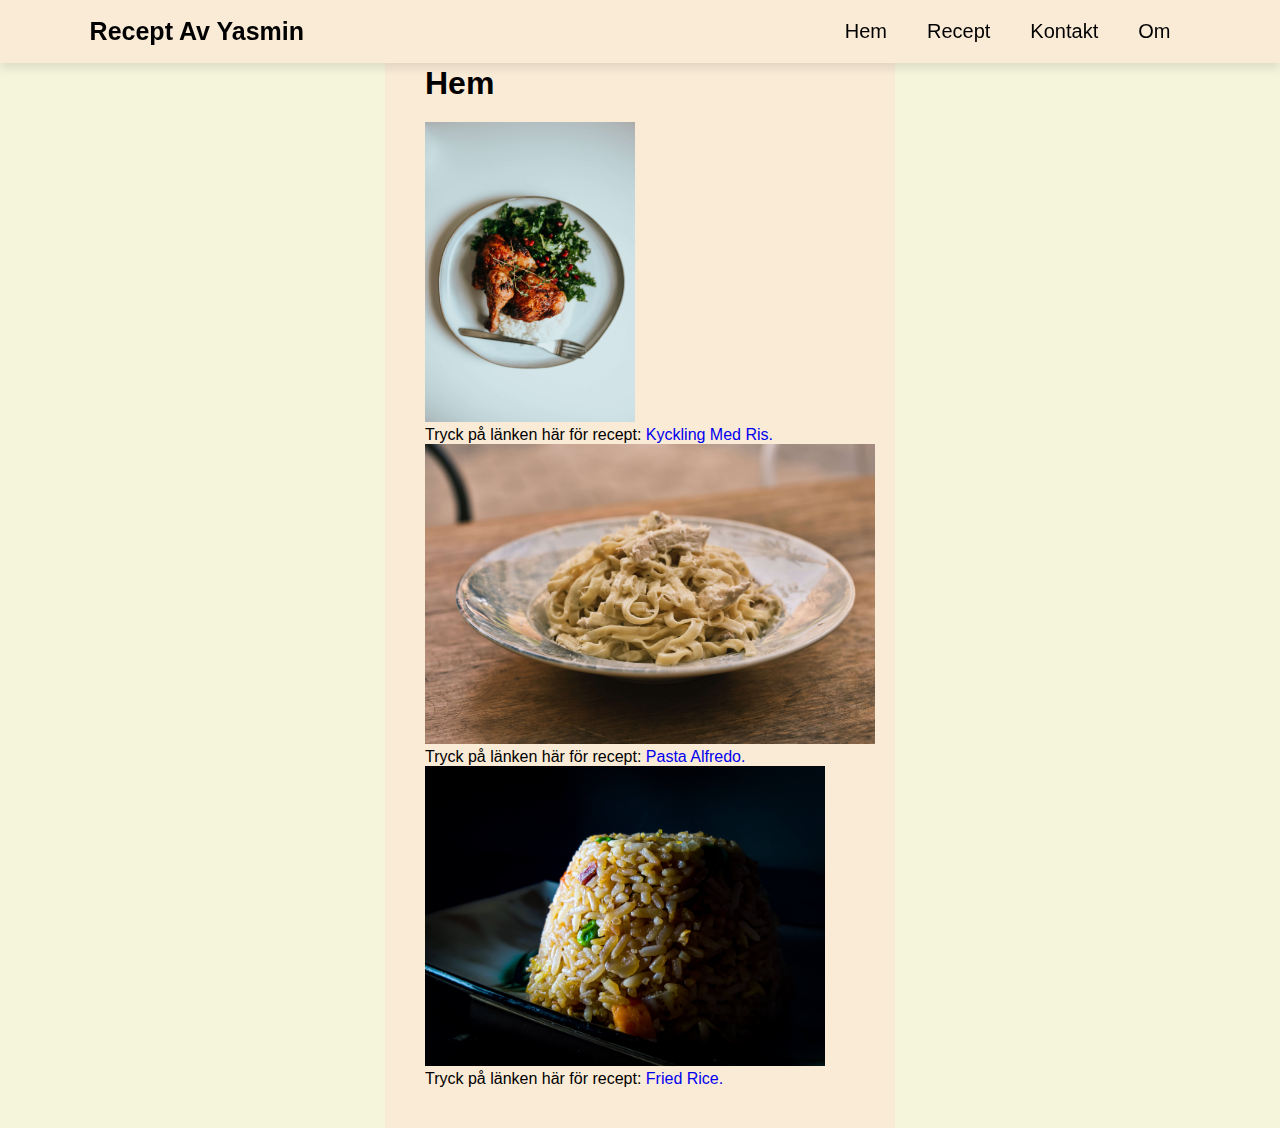
<file: Hemsida/html/index.html>
<!DOCTYPE html> 
<html lang="sv"> 
  <head>

  <title>Hem - Recept av Yasmin</title>
  
  <meta charset = "utf-8" />
  
  <link href = "../css/navigation.css" rel="stylesheet" type="text/css" />
  
  </head>
  
  <body>
  
  <!--wrapper börjar-->
 
  
  <header>
    <a href="index.html" class="logo">Recept av Yasmin</a>

  <nav class="mainmenu">
   <ul>

    <li><a href="index.html">Hem</a></li>

    <li><a href="recept.html">Recept</a>
      <ul>
        <li><a href="k_ri.html">Kyckling med ris</a></li>
        <li><a href="p.a.html">Pasta alfredo</a></li>
        <li><a href="f.r.html">Fried rice</a></li>
        

      </ul>
    </li>

    <li><a href="contacts.html">Kontakt</a></li>

    <li><a href="about.html">Om</a></li>

   </ul>
  </nav>
 
  
  
  </header>
  
  <h1>Hem</h1>
  <div class="img"></div>
  <img src="../img/Kyckling_med_ris.jpg" height="300" width="210" alt="Foto" />

  <p>
   Tryck på länken här för recept:

    <a href="k_ri.html">Kyckling med ris. </a>
  
  </p>
  
  <img src="../img/Pasta_alfredo.jpg" height="300" width="450" alt="Foto" />
  <p>
  
  Tryck på länken här för recept:

  <a href="p.a.html">Pasta alfredo. </a>
  
  </p>
   
  
  <img src="../img/fried_rice.jpg" height="300" width="400" alt="Foto" />
  
  <p>
  
  Tryck på länken här för recept:

  <a href="f.r.html">Fried rice. </a>
  
  </p>
  
  

  </div>
  </body>
</html>
</file>
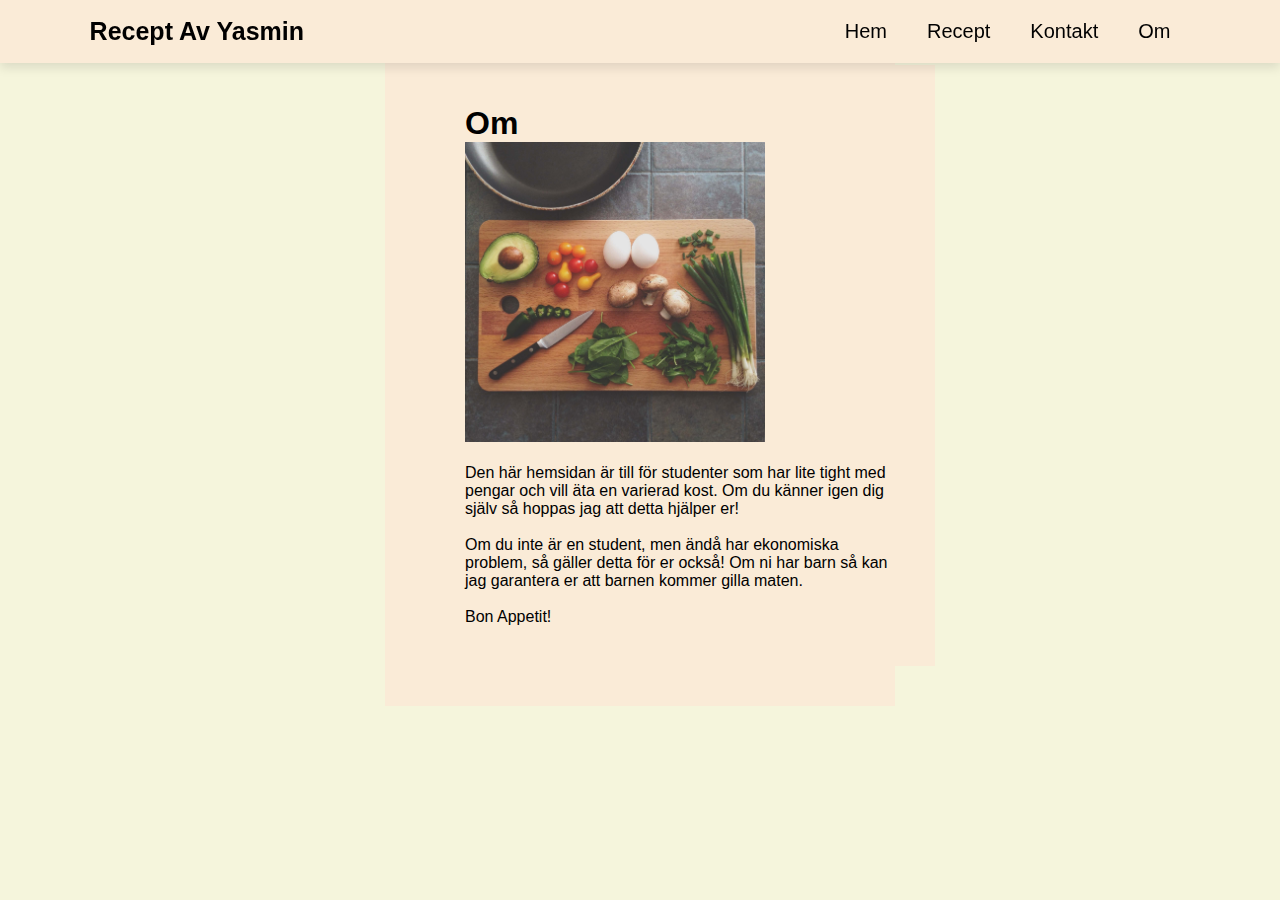
<file: Hemsida/html/about.html>
<!DOCTYPE html> 
<html lang="sv"> 
  <head>

  <title>Om</title>
  
  <meta charset = "utf-8" />
  
  <link href = "../css/navigation.css" rel="stylesheet" type="text/css" />
  
  </head>
  
  <body>
 
 
  
  <header>
    <a href="index.html" class="logo">Recept av Yasmin</a>

  <nav class="mainmenu">
   <ul>

    <li><a href="index.html">Hem</a></li>

    <li><a href="recept.html">Recept</a>
      <ul>
        <li><a href="k_ri.html">Kyckling med ris</a></li>
        <li><a href="p.a.html">Pasta alfredo</a></li>
        <li><a href="f.r.html">Fried rice</a></li>
        

      </ul>
    </li>

    <li><a href="contacts.html">Kontakt</a></li>

    <li><a href="about.html">Om</a></li>

   </ul>
  </nav>
  
  </header>

  <div class="om">
      <h1>Om</h1>
 <img src="../img/main.jpg" height="300" width="300" alt="Foto" />
 
 <p><br>
  
  Den här hemsidan är till för studenter som har lite

  tight med pengar och vill äta en varierad kost.

  Om du känner igen dig själv så hoppas jag att detta hjälper er!
  
  </p>
  
  <p><br>
  
  Om du inte är en student, men ändå har ekonomiska problem,

  så gäller detta för er också! Om ni har barn så kan jag

  garantera er att barnen kommer gilla maten.
  
  </p>

  <p><br>
  
  Bon Appetit!
  
  </p>
  
  
  </div>
  </body>
</html>
</file>
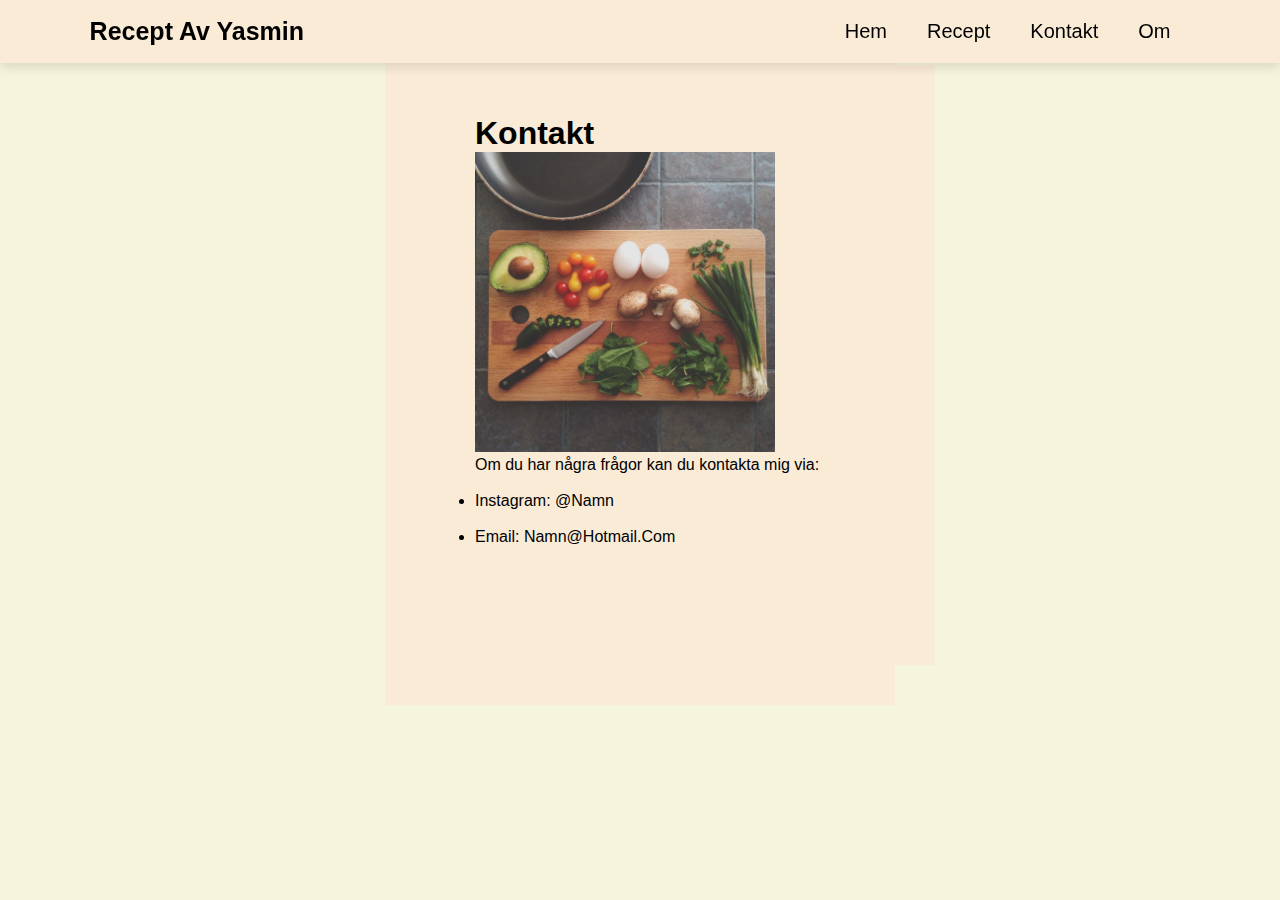
<file: Hemsida/html/contacts.html>
<!DOCTYPE html> 
<html lang="sv"> 
  <head>

  <title>Kontakt</title>
  
  <meta charset = "utf-8" />
  
  <link href = "../css/navigation.css" rel="stylesheet" type="text/css" />
  
  </head>
  
  <body>
 
 
  
  <header>
    <a href="index.html" class="logo">Recept av Yasmin</a>

  <nav class="mainmenu">
   <ul>

    <li><a href="index.html">Hem</a></li>

    <li><a href="recept.html">Recept</a>
      <ul>
        <li><a href="k_ri.html">Kyckling med ris</a></li>
        <li><a href="p.a.html">Pasta alfredo</a></li>
        <li><a href="f.r.html">Fried rice</a></li>
        

      </ul>
    </li>

    <li><a href="contacts.html">Kontakt</a></li>

    <li><a href="about.html">Om</a></li>

   </ul>
  </nav>
  
  </header>

  <div class="kontakt">
      <h1>Kontakt</h1>
 <img src="../img/main.jpg" height="300" width="300" alt="Foto" />
  
 <p>
     Om du har några frågor kan du kontakta
     mig via: <br>

 </p><br>
 <ul>
     <li>Instagram: @namn</li><br>
     <li>Email: namn@hotmail.com</li><br>
 </ul>
  

  </div>
  </body>
</html>
</file>
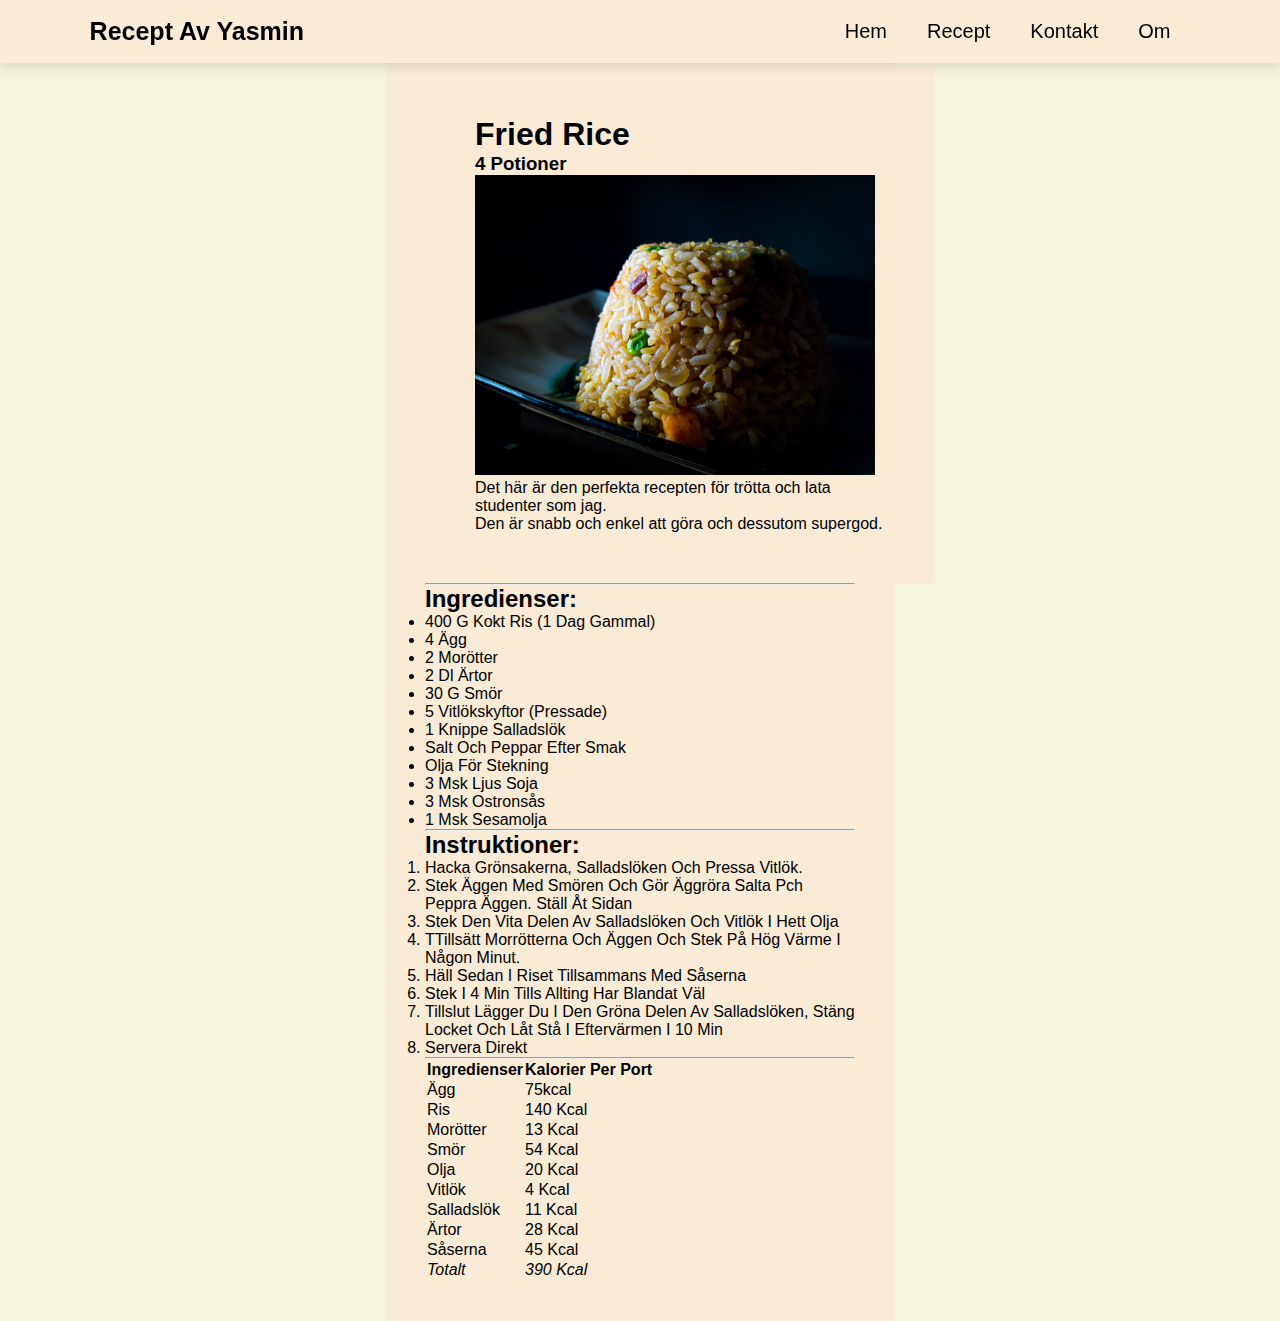
<file: Hemsida/html/f.r.html>
<!DOCTYPE html>
<html lang="sv">
  <head>
    <title>Recept</title>
    <meta charset="utf-8" />
    <link href = "../css/navigation.css" rel="stylesheet" type="text/css" />

  </head>

  <body>
    <header>
        <a href="index.html" class="logo">Recept av Yasmin</a>
    
      <nav class="mainmenu">
       <ul>
    
        <li><a href="index.html">Hem</a></li>
    
        <li><a href="recept.html">Recept</a>
          <ul>
            <li><a href="k_ri.html">Kyckling med ris</a></li>
            <li><a href="p.a.html">Pasta alfredo</a></li>
            <li><a href="f.r.html">Fried rice</a></li>
            
    
          </ul>
        </li>
    
        <li><a href="contacts.html">Kontakt</a></li>
    
        <li><a href="about.html">Om</a></li>
    
       </ul>
      </nav>
      
      </header>

    <div class="pasta">
    <h1>Fried rice</h1>
    <h3> 4 potioner</h3>
    <img src="../img/fried_rice.jpg" height="300" width="400" alt="Foto" class="p_a">

    
    <p>Det här är den perfekta recepten för trötta och lata studenter som jag.</p> 
    <p> Den är snabb och enkel att göra och dessutom supergod.</p>
    </div>
    <hr>
    <h2>Ingredienser:</h2>
    <ul>
      <li>400 g kokt ris (1 dag gammal) </li>
      <li> 4 ägg</li>
      <li>2 morötter</li>
      <li> 2 dl ärtor</li>
      <li> 30 g smör </li>
      <li> 5 vitlökskyftor (pressade)</li>
      <li> 1 knippe salladslök</li>
      <li> Salt och peppar efter smak</li>
      <li> olja för stekning</li>
      <li>3 msk ljus soja</li>
      <li>3 msk ostronsås</li>
      <li> 1 msk sesamolja</li> 

    </ul>
  </div>
    <hr> 
    <h2>Instruktioner:</h2>
    <ol>
      <li> Hacka grönsakerna, salladslöken och pressa vitlök.</li>
      <li>Stek äggen med smören och gör äggröra
          salta pch peppra äggen. Ställ åt sidan
      </li>
      <li> Stek den vita delen av salladslöken och vitlök
          i hett olja </li>
      <li>TTillsätt morrötterna och äggen och stek på hög värme
          i någon minut. </li>
      <li>Häll sedan i riset tillsammans med såserna </li>
      <li>Stek i 4 min tills allting har blandat väl </li>
      <li>Tillslut lägger du i den gröna delen av salladslöken,
          stäng locket och låt stå i eftervärmen i 10 min</li> 
      <li> Servera direkt</li>
    </ol>
    <hr>
    <table>
      <thread>
        <tr>
          <th>Ingredienser</th>
          <th> Kalorier per port</th>
        </tr>
      </thread>
      <tbody>
        <tr>
          <td>Ägg</td>
          <td>75kcal</td>
        </tr>
        <tr>
          <td>Ris</td>
          <td>140 kcal</td>
        </tr>
        <tr>
          <td>Morötter</td>
          <td>13 kcal</td>
        </tr>
       <tr>
        <td>Smör</td>
        <td>54 kcal</td>
       </tr>
       <tr>
         <td>Olja</td>
         <td>20 kcal</td>
       </tr>
       <tr>
         <td>Vitlök</td>
         <td>4 kcal</td>

       </tr>
       <tr>
         <td>Salladslök</td>
         <td>11 kcal</td>
       </tr>
       <tr>
        <td>Ärtor</td>
        <td>28 kcal</td>
        <tr>
            <td>Såserna</td>
            <td>45 kcal</td>
      </tr>
       <tr>
       <td><em>Totalt</em></td>
       <td><em>390 kcal</em></td>
      </tr>
        
      </tbody>
    </table>
</div>
  </body>
</html>
</file>
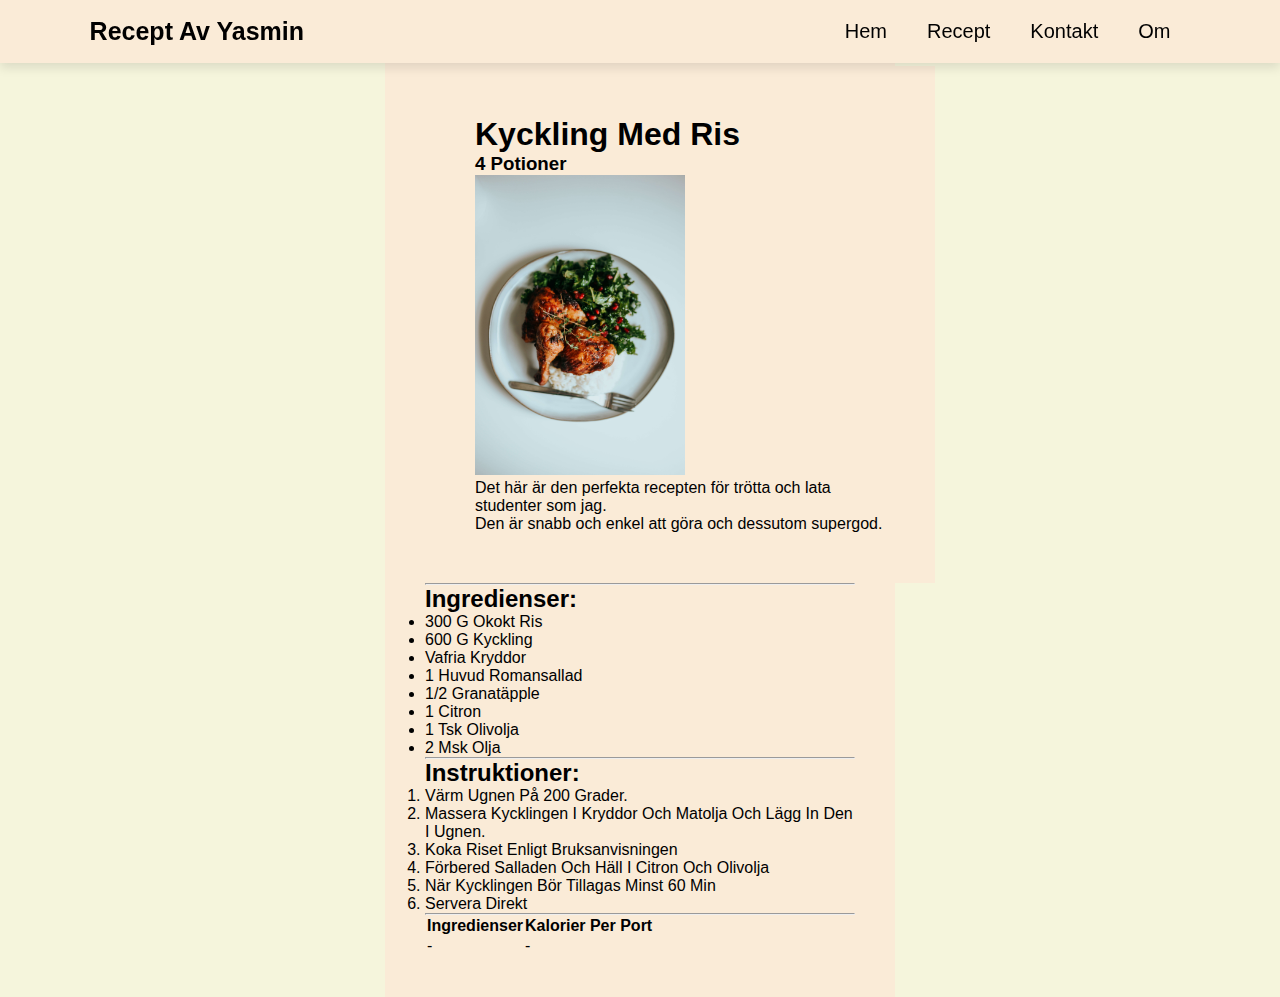
<file: Hemsida/html/k_ri.html>
<!DOCTYPE html>
<html lang="sv">
  <head>
    <title>Recept</title>
    <meta charset="utf-8" />
    <link href = "../css/navigation.css" rel="stylesheet" type="text/css" />

  </head>

  <body>
    <header>
        <a href="index.html" class="logo">Recept av Yasmin</a>
    
      <nav class="mainmenu">
       <ul>
    
        <li><a href="index.html">Hem</a></li>
    
        <li><a href="recept.html">Recept</a>
          <ul>
            <li><a href="k_ri.html">Kyckling med ris</a></li>
            <li><a href="p.a.html">Pasta alfredo</a></li>
            <li><a href="f.r.html">Fried rice</a></li>
    
          </ul>
        </li>
    
        <li><a href="contacts.html">Kontakt</a></li>
    
        <li><a href="about.html">Om</a></li>
    
       </ul>
      </nav>
      
      </header>

    <div class="pasta">
    <h1>Kyckling med ris</h1>
    <h3> 4 potioner</h3>
    <img src="../img/Kyckling_med_ris.jpg" height="300" width="210" alt="Foto" class="p_a">

    
    <p>Det här är den perfekta recepten för trötta och lata studenter som jag.</p> 
    <p> Den är snabb och enkel att göra och dessutom supergod.</p>
    </div>
    <hr>
    <h2>Ingredienser:</h2>
    <ul>
      <li>300 g okokt ris </li>
      <li>600 g kyckling</li>
      <li>Vafria kryddor</li>
      <li>1 huvud romansallad</li>
      <li>1/2 Granatäpple </li>
      <li>1 citron</li>
      <li>1 tsk olivolja</li>
      <li>2 msk olja</li>

    </ul>
  </div>
    <hr> 
    <h2>Instruktioner:</h2>
    <ol>
      <li> Värm ugnen på 200 grader.</li>
      <li>Massera kycklingen i kryddor och matolja och lägg in den i ugnen.</li>
      <li>Koka riset enligt bruksanvisningen  </li>
      <li>Förbered salladen och häll i citron och olivolja </li>
      <li>När kycklingen bör tillagas minst 60 min</li>
      <li> Servera direkt</li>
    </ol>
    <hr>
    <table>
      <thread>
        <tr>
          <th>Ingredienser</th>
          <th>Kalorier per port</th>
        </tr>
      </thread>
      <tbody>
        <tr>
          <td>-</td>
          <td>-</td>
 
        
      </tbody>
    </table>
</div>
  </body>
</html>
</file>
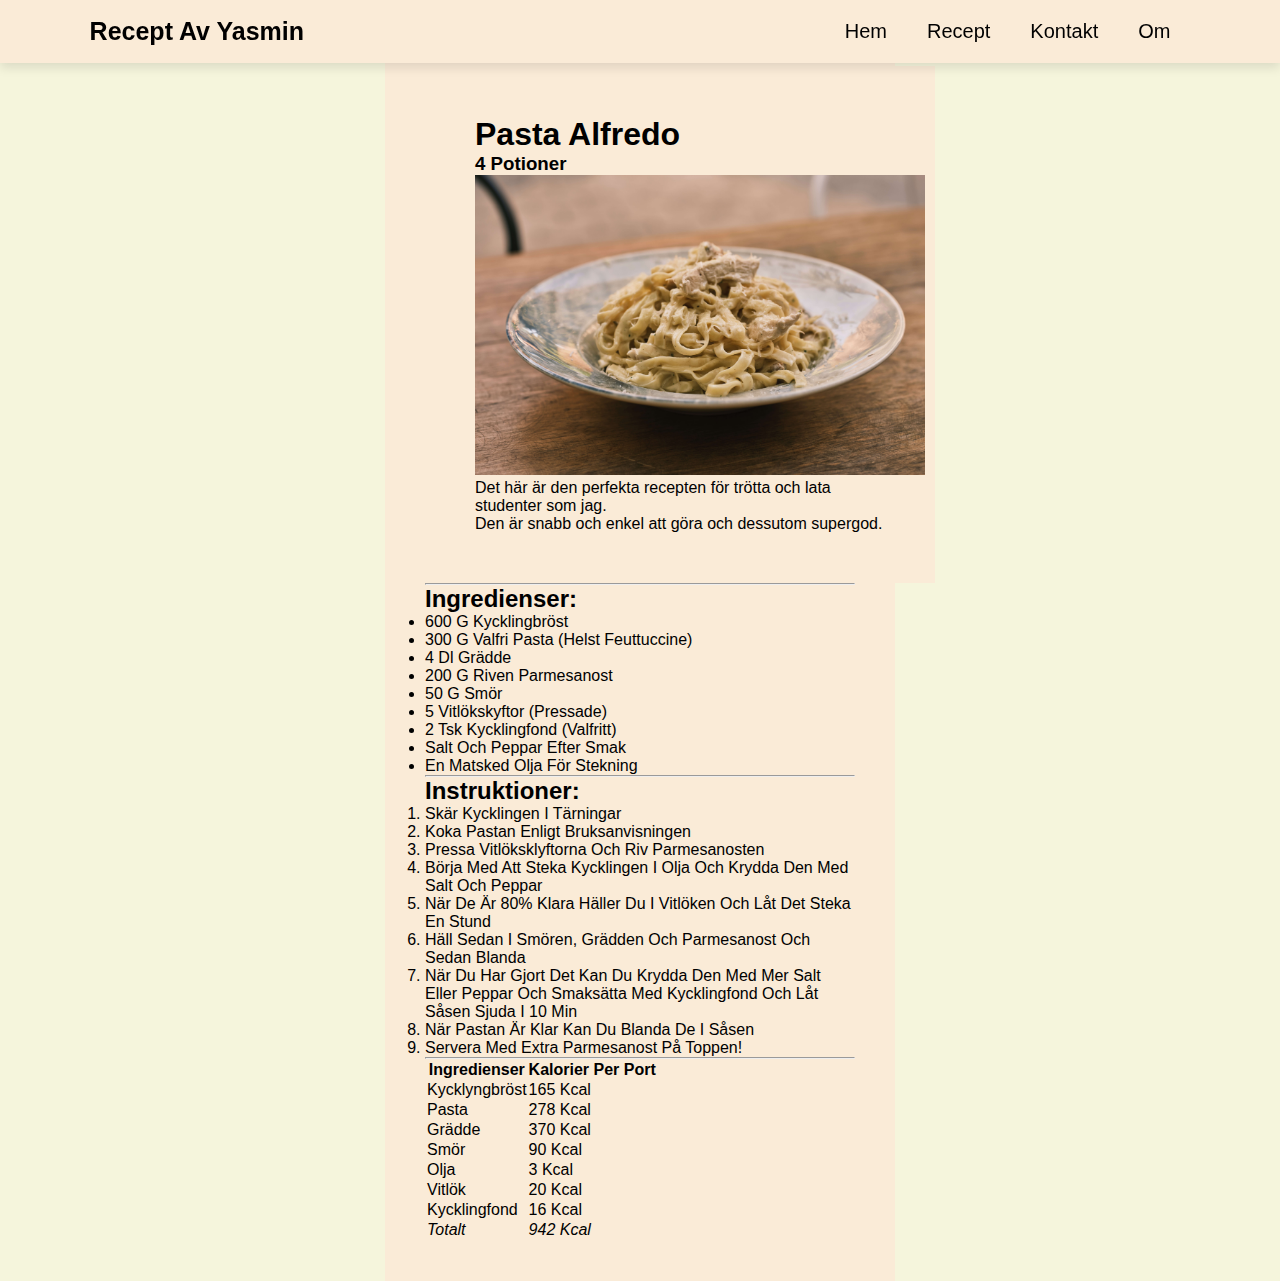
<file: Hemsida/html/p.a.html>
<!DOCTYPE html>
<html lang="sv">
  <head>
    <title>Recept</title>
    <meta charset="utf-8" />
    <link href = "../css/navigation.css" rel="stylesheet" type="text/css" />

  </head>

  <body>
    <header>
        <a href="index.html" class="logo">Recept av Yasmin</a>
    
      <nav class="mainmenu">
       <ul>
    
        <li><a href="index.html">Hem</a></li>
    
        <li><a href="recept.html">Recept</a>
          <ul>
            <li><a href="k_ri.html">Kyckling med ris</a></li>
            <li><a href="p.a.html">Pasta alfredo</a></li>
            <li><a href="f.r.html">Fried rice</a></li>
            
    
          </ul>
        </li>
    
        <li><a href="contacts.html">Kontakt</a></li>
    
        <li><a href="about.html">Om</a></li>
    
       </ul>
      </nav>
      
      </header>

    <div class="pasta">
    <h1>Pasta alfredo</h1>
    <h3> 4 potioner</h3>
    <img src="../img/Pasta_alfredo.jpg" height="300" width="450" alt="Foto" class="p_a">

    
    <p>Det här är den perfekta recepten för trötta och lata studenter som jag.</p> 
    <p> Den är snabb och enkel att göra och dessutom supergod.</p>
    </div>
    <hr>
    <h2>Ingredienser:</h2>
    <ul>
      <li>600 g kycklingbröst</li>
      <li>300 g valfri pasta (helst feuttuccine)</li>
      <li> 4 dl grädde</li>
      <li> 200 g riven parmesanost </li>
      <li> 50 g smör </li>
      <li> 5 vitlökskyftor (pressade)</li>
      <li> 2 tsk kycklingfond (valfritt)</li>
      <li> Salt och peppar efter smak</li>
      <li> en matsked olja för stekning</li>
    </ul>
  </div>
    <hr> 
    <h2>Instruktioner:</h2>
    <ol>
      <li>Skär kycklingen i tärningar</li>
      <li> Koka pastan enligt bruksanvisningen</li>
      <li>Pressa vitlöksklyftorna och riv parmesanosten</li>
      <li>Börja med att steka kycklingen i olja
          och krydda den med salt och peppar </li>
      <li>När de är 80% klara häller du i vitlöken och 
          låt det steka en stund </li>
      <li>Häll sedan i smören, grädden och parmesanost
          och sedan blanda </li>
      <li>När du har gjort det kan du krydda den med mer 
          salt eller peppar och smaksätta med kycklingfond 
          och låt såsen sjuda i 10 min </li>
      <li>När pastan är klar kan du blanda de i såsen</li> 
      <li> Servera med extra parmesanost på toppen!</li>
    </ol>
    <hr>
    <table>
      <thread>
        <tr>
          <th>Ingredienser</th>
          <th>Kalorier per port</th>
        </tr>
      </thread>
      <tbody>
        <tr>
          <td>Kycklyngbröst</td>
          <td>165 kcal</td>
        </tr>
        <tr>
          <td>Pasta</td>
          <td>278 kcal</td>
        </tr>
        <tr>
          <td>Grädde</td>
          <td>370 kcal</td>
        </tr>
       <tr>
        <td>Smör</td>
        <td>90 kcal</td>
       </tr>
       <tr>
         <td>Olja</td>
         <td>3 kcal</td>
       </tr>
       <tr>
         <td>Vitlök</td>
         <td>20 kcal</td>

       </tr>
       <tr>
         <td>Kycklingfond</td>
         <td>16 kcal</td>
       </tr>
       <tr>
       <td><em>Totalt</em></td>
       <td><em>942 kcal</em></td>
      </tr>
        
      </tbody>
    </table>
</div>
  </body>
</html>
</file>
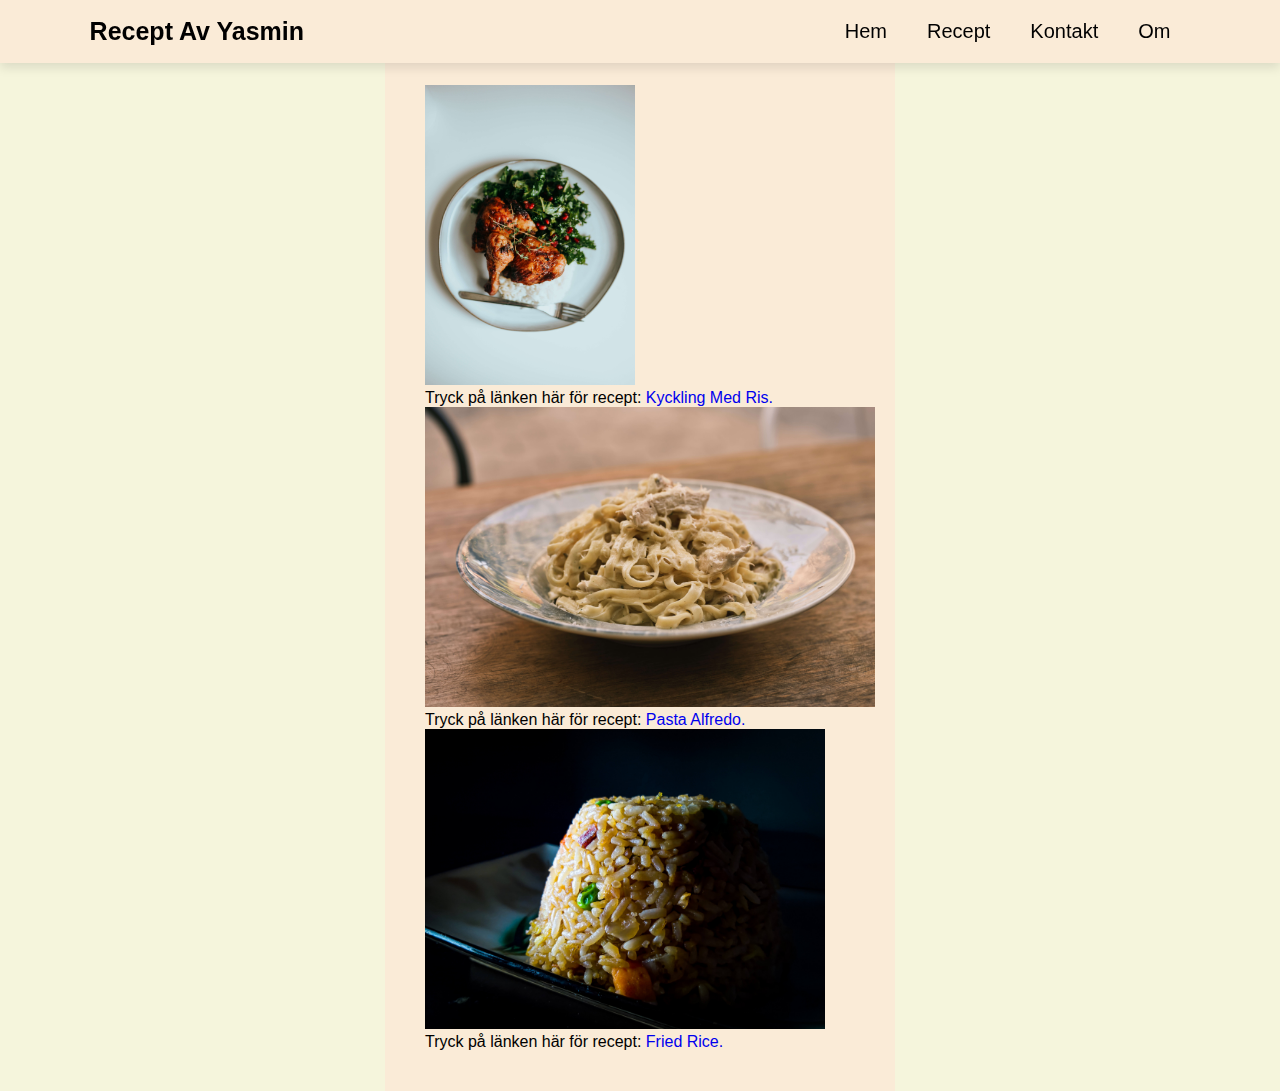
<file: Hemsida/html/recept.html>
<!DOCTYPE html> 
<html lang="sv"> 
  <head>

  <title>Recept</title>
  
  <meta charset = "utf-8" />
  
  <link href = "../css/navigation.css" rel="stylesheet" type="text/css" />
  
  </head>
  
  <body>
  

  
  <header>
    <a href="index.html" class="logo">Recept av Yasmin</a>

  <nav class="mainmenu">
   <ul>

    <li><a href="index.html">Hem</a></li>

    <li><a href="recept.html">Recept</a>
      <ul>
        <li><a href="k_ri.html">Kyckling med ris</a></li>
        <li><a href="p.a.html">Pasta alfredo</a></li>
        <li><a href="f.r.html">Fried rice</a></li>
        

      </ul>
    </li>

    <li><a href="contacts.html">Kontakt</a></li>

    <li><a href="about.html">Om</a></li>

   </ul>
  </nav>
 
  
  
  </header>
  
  
  <div class="img"></div>
  <img src="../img/Kyckling_med_ris.jpg" height="300" width="210" alt="Foto" />

  <p>
   Tryck på länken här för recept:

    <a href="k_ri.html">Kyckling med ris. </a>
  
  </p>
  
  <img src="../img/Pasta_alfredo.jpg" height="300" width="450" alt="Foto" />
  <p>
  
  Tryck på länken här för recept:

  <a href="p.a.html">Pasta alfredo. </a>
  
  </p>
   
  
  <img src="../img/fried_rice.jpg" height="300" width="400" alt="Foto" />
  
  <p>
  
  Tryck på länken här för recept:

  <a href="f.r.html">Fried rice. </a>
  
  </p>
  
  

  </div>
  </body>
</html>
</file>
<file: Hemsida/css/navigation.css>
html{
   background-color: beige;
}

body{
   margin: auto;
   margin-top: 25px;
   padding: 40px;
   width: 510px;
   background-color: antiquewhite;
   font-family: sans-serif;

}

.img{
   display:block;
   padding: 10px;
}

*{
   margin: 0; 
   padding: 0;
   box-sizing: border-box;
   font-family: sans-serif;
   text-transform: capitalize;
   text-decoration: none;
}


header .logo{
   font-weight: bolder;
   font-size: 25px;
   color: black;
}

header{
   position: fixed;
   top: 0; 
   left: 0; 
   right:0;
   background: antiquewhite;
   box-shadow: 0 5px 10px rgba(0,0,0,.1);
   padding: 0px 7%;
   display: flex;
   align-items: center;
   justify-content: space-between;
   z-index: 1000;
}

header .mainmenu ul{
   list-style: none;
}

header .mainmenu ul li{
   position: relative;
   float: left;


}
header .mainmenu ul li a{
  font-size: 20px;
  padding: 20px;
  color: black;
  display: block;

}
header .mainmenu ul li a:hover{
background: beige;
color: white;

}

header .mainmenu ul li ul{
position: absolute;
left: 0;
width: 150px;
background: white;
display: none;


}

header .mainmenu ul li ul li{
   width: 100%;
   border-top: 1px solid beige;

}

header .mainmenu ul li ul li ul{
   left: 200px;
   top: 0;

}


header .mainmenu ul li:hover > ul{
   display: initial;
}

.om{
   margin: auto;
   padding: 40px;
   margin-top: 1x;
   padding-bottom: 100x;
   width: 510px;
   background-color: antiquewhite;
   font-family: sans-serif;
}

.kontakt{
   height: 600px;
   margin: auto;
   padding: 50px;
   margin-top: 1x;
   padding-bottom: 100x;
   width: 510px;
   background-color: antiquewhite;
   font-family: sans-serif;
}

p{
   text-transform: none;
}

.pasta{
   padding: 50px;
   margin-right: 10px;
   margin-top: 1px;
   width: 510px;
   background-color: antiquewhite;
   font-family: sans-serif;
}
</file>
